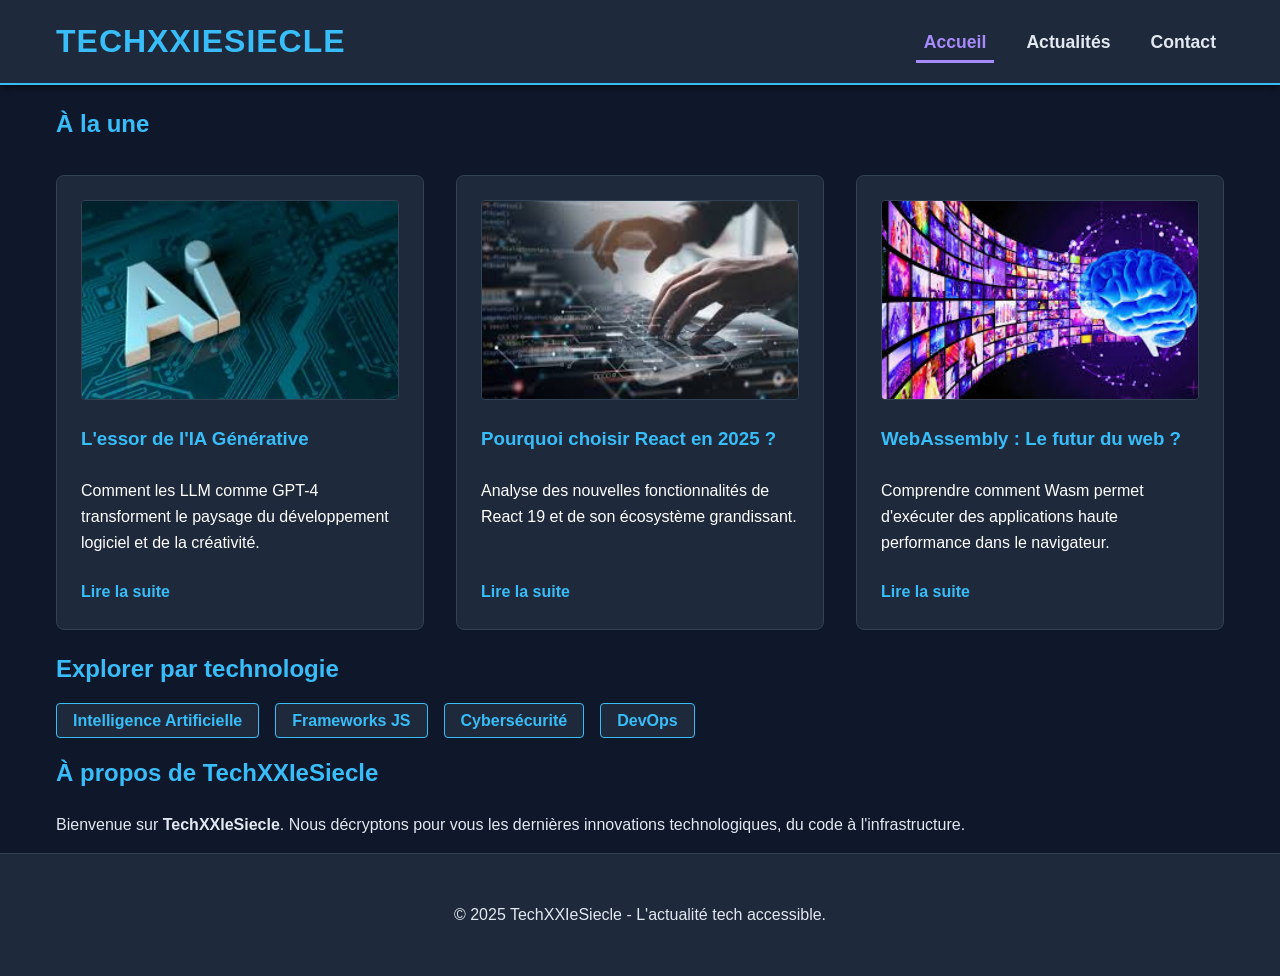
<file: index.html>
<!DOCTYPE html>
<html lang="fr">

<head>
  <meta charset="UTF-8">
  <meta name="viewport" content="width=device-width, initial-scale=1.0">
  <title>TechXXIeSiecle - Actualités Tech</title>
  <link rel="stylesheet" href="style.css">
</head>

<body>

  <!-- Lien d'évitement -->
  <a href="#maincontent" class="skip-link">Aller au contenu principal</a>

  <header role="banner">
    <div class="container">
      <h1><a href="index.html">TechXXIeSiecle</a></h1>
      <nav aria-label="Menu principal">
        <ul>
          <li><a href="index.html" aria-current="page">Accueil</a></li>
          <li><a href="category.html">Actualités</a></li>
          <li><a href="contact.html">Contact</a></li>
        </ul>
      </nav>
    </div>
  </header>

  <main id="maincontent" role="main" class="container">

    <!-- Section Derniers Articles -->
    <section id="latest-articles" aria-labelledby="latest-title">
      <h2 id="latest-title">À la une</h2>
      <div class="articles-grid">
        <article>
          <img src="images/IA.jpg"
            alt="Illustration abstraite d'un réseau de neurones artificiels avec des connexions lumineuses"
            class="article-thumb">
          <h3><a href="article.html">L'essor de l'IA Générative</a></h3>
          <p>Comment les LLM comme GPT-4 transforment le paysage du développement logiciel et de la créativité.</p>
          <a href="article.html" aria-label="Lire l'article : L'essor de l'IA Générative">Lire la suite</a>
        </article>
        <article>
          <img src="images/dev1.jpg" alt="Code source affiché sur un écran d'ordinateur dans un environnement sombre"
            class="article-thumb">
          <h3><a href="article.html">Pourquoi choisir React en 2025 ?</a></h3>
          <p>Analyse des nouvelles fonctionnalités de React 19 et de son écosystème grandissant.</p>
          <a href="article.html" aria-label="Lire l'article : Pourquoi choisir React en 2025 ?">Lire la suite</a>
        </article>
        <article>
          <img src="images/internet.jpg"
            alt="Représentation graphique du réseau internet mondial avec des nœuds interconnectés"
            class="article-thumb">
          <h3><a href="article.html">WebAssembly : Le futur du web ?</a></h3>
          <p>Comprendre comment Wasm permet d'exécuter des applications haute performance dans le navigateur.</p>
          <a href="article.html" aria-label="Lire l'article : WebAssembly : Le futur du web ?">Lire la suite</a>
        </article>
      </div>
    </section>

    <!-- Section Catégories -->
    <section id="categories" aria-labelledby="cat-title">
      <h2 id="cat-title">Explorer par technologie</h2>
      <ul class="categories-list">
        <li><a href="category.html">Intelligence Artificielle</a></li>
        <li><a href="category.html">Frameworks JS</a></li>
        <li><a href="category.html">Cybersécurité</a></li>
        <li><a href="category.html">DevOps</a></li>
      </ul>
    </section>

    <!-- Section Qui suis-je -->
    <section id="about" aria-labelledby="about-title">
      <h2 id="about-title">À propos de TechXXIeSiecle</h2>
      <div class="about-content">
        <p>Bienvenue sur <strong>TechXXIeSiecle</strong>. Nous décryptons pour vous les dernières innovations
          technologiques, du code à l'infrastructure.</p>
      </div>
    </section>

  </main>

  <footer role="contentinfo">
    <div class="container">
      <p>&copy; 2025 TechXXIeSiecle - L'actualité tech accessible.</p>
    </div>
  </footer>

</body>

</html>
</file>
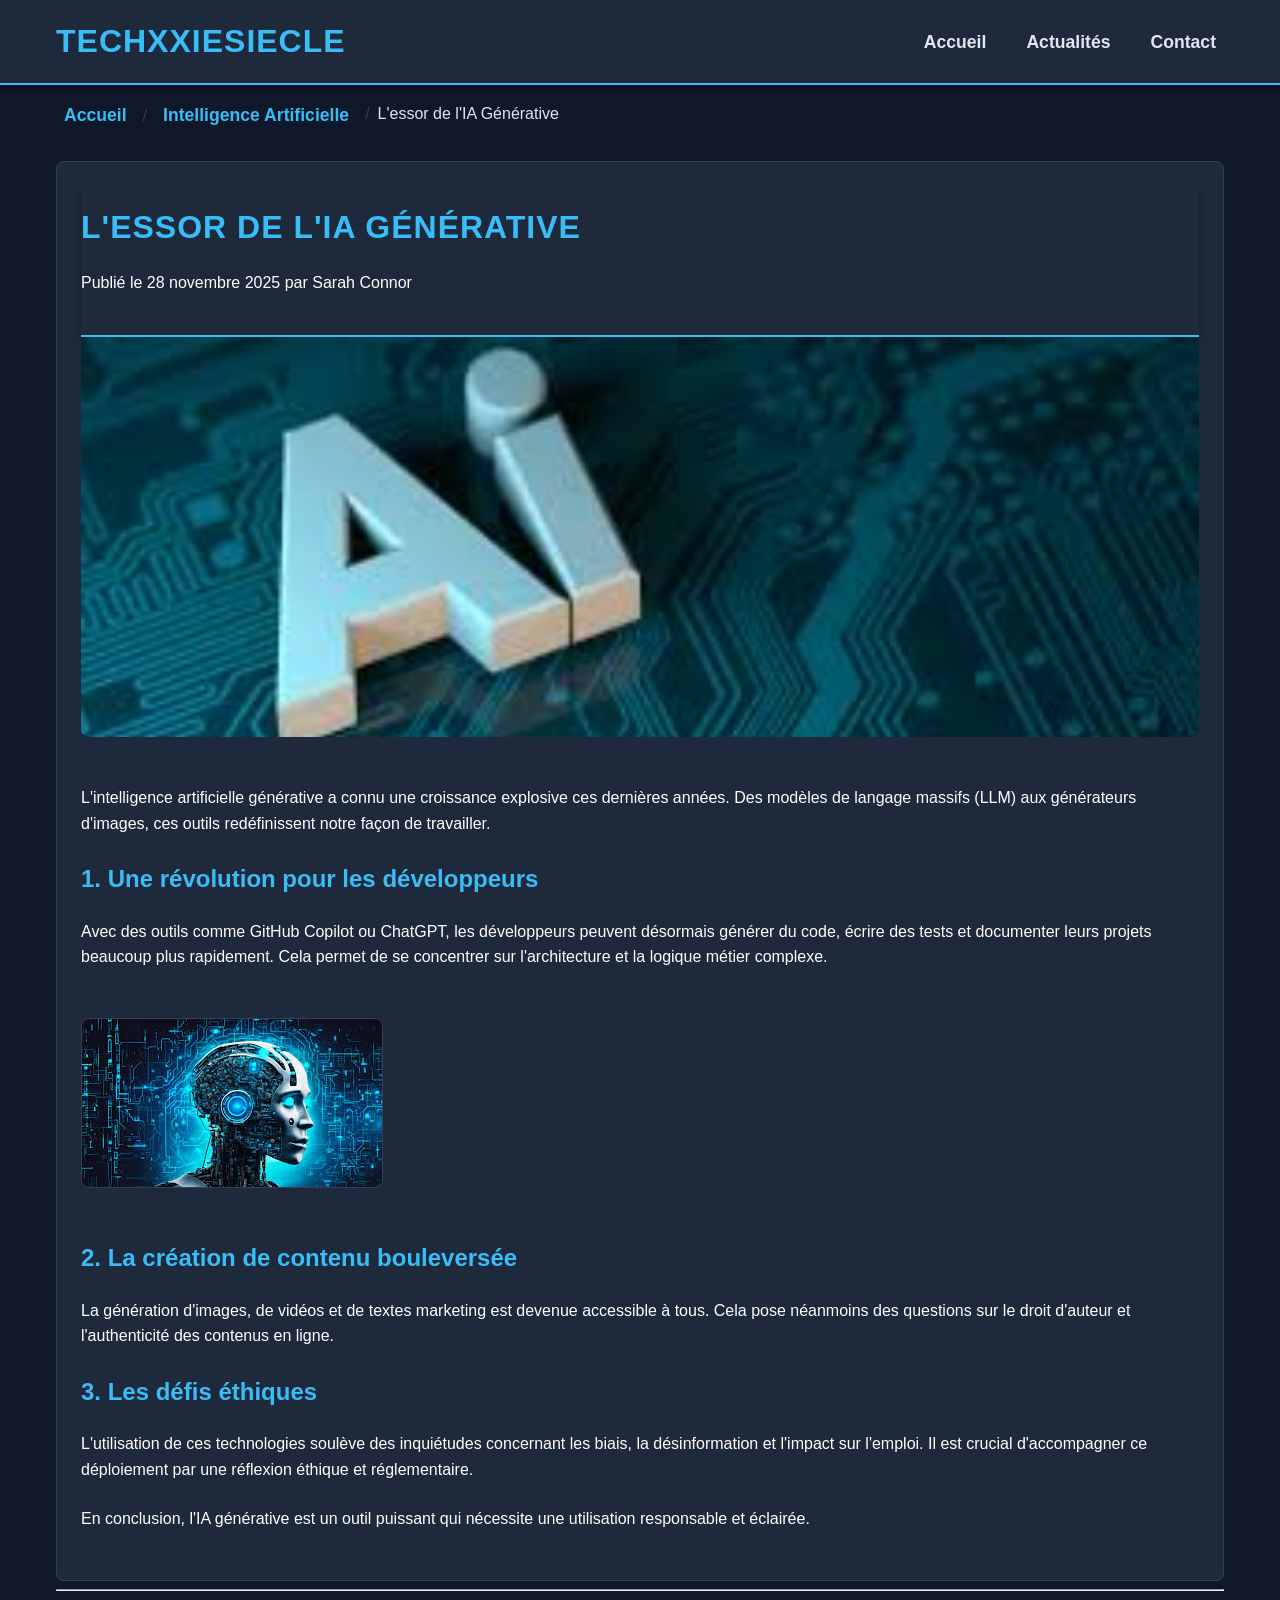
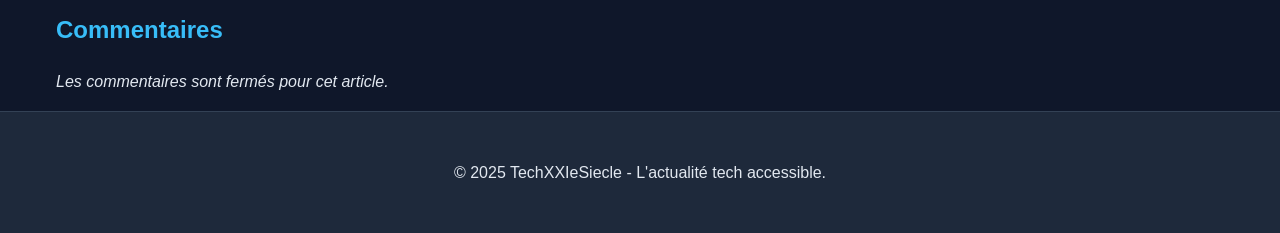
<file: article.html>
<!DOCTYPE html>
<html lang="fr">

<head>
  <meta charset="UTF-8">
  <meta name="viewport" content="width=device-width, initial-scale=1.0">
  <title>L'essor de l'IA Générative - TechXXIeSiecle</title>
  <link rel="stylesheet" href="style.css">
  <style>
    .article-main-image {
      width: 100%;
      max-height: 400px;
      object-fit: cover;
      border-radius: 8px;
      margin-bottom: 2rem;
    }

    .article-content img {
      max-width: 100%;
      height: auto;
      border-radius: 8px;
      margin: 1.5rem 0;
      border: 1px solid var(--color-border);
    }
  </style>
</head>

<body>

  <a href="#maincontent" class="skip-link">Aller au contenu principal</a>

  <header role="banner">
    <div class="container">
      <h1><a href="index.html">TechXXIeSiecle</a></h1>
      <nav aria-label="Menu principal">
        <ul>
          <li><a href="index.html">Accueil</a></li>
          <li><a href="category.html">Actualités</a></li>
          <li><a href="contact.html">Contact</a></li>
        </ul>
      </nav>
    </div>
  </header>

  <main id="maincontent" role="main" class="container">

    <nav aria-label="Fil d'ariane" class="breadcrumb">
      <ol>
        <li><a href="index.html">Accueil</a></li>
        <li><a href="category.html">Intelligence Artificielle</a></li>
        <li aria-current="page">L'essor de l'IA Générative</li>
      </ol>
    </nav>

    <article>
      <header>
        <h1>L'essor de l'IA Générative</h1>
        <p>Publié le <time datetime="2025-11-28">28 novembre 2025</time> par Sarah Connor</p>
      </header>

      <img src="images/IA.jpg"
        alt="Illustration abstraite d'un réseau de neurones artificiels avec des connexions lumineuses"
        class="article-main-image">

      <div class="article-content">
        <p>L'intelligence artificielle générative a connu une croissance explosive ces dernières années. Des modèles de
          langage massifs (LLM) aux générateurs d'images, ces outils redéfinissent notre façon de travailler.</p>

        <h2>1. Une révolution pour les développeurs</h2>
        <p>Avec des outils comme GitHub Copilot ou ChatGPT, les développeurs peuvent désormais générer du code, écrire
          des tests et documenter leurs projets beaucoup plus rapidement. Cela permet de se concentrer sur
          l'architecture et la logique métier complexe.</p>

        <img src="images/IA2.jpg"
          alt="Représentation artistique d'un cerveau numérique interconnecté, symbolisant l'apprentissage profond">

        <h2>2. La création de contenu bouleversée</h2>
        <p>La génération d'images, de vidéos et de textes marketing est devenue accessible à tous. Cela pose néanmoins
          des questions sur le droit d'auteur et l'authenticité des contenus en ligne.</p>

        <h2>3. Les défis éthiques</h2>
        <p>L'utilisation de ces technologies soulève des inquiétudes concernant les biais, la désinformation et l'impact
          sur l'emploi. Il est crucial d'accompagner ce déploiement par une réflexion éthique et réglementaire.</p>

        <p>En conclusion, l'IA générative est un outil puissant qui nécessite une utilisation responsable et éclairée.
        </p>
      </div>
    </article>

    <hr>

    <section id="comments" aria-labelledby="comments-title">
      <h2 id="comments-title">Commentaires</h2>
      <p><em>Les commentaires sont fermés pour cet article.</em></p>
    </section>

  </main>

  <footer role="contentinfo">
    <div class="container">
      <p>&copy; 2025 TechXXIeSiecle - L'actualité tech accessible.</p>
    </div>
  </footer>

</body>

</html>
</file>
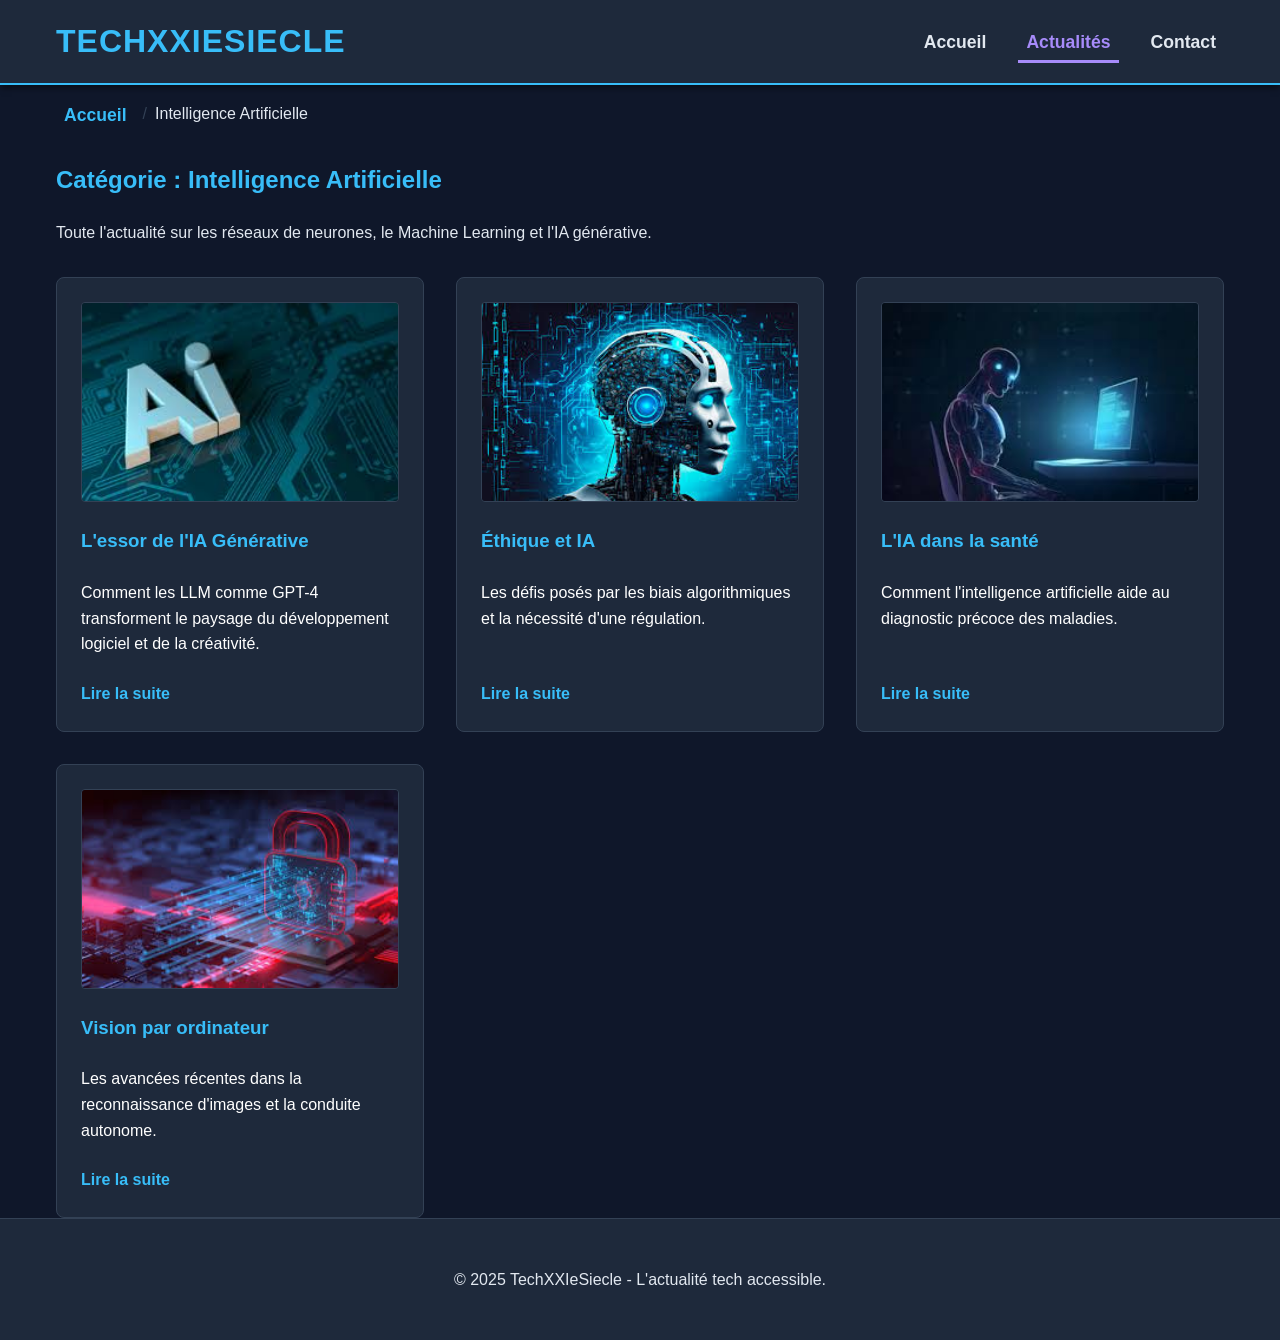
<file: category.html>
<!DOCTYPE html>
<html lang="fr">

<head>
    <meta charset="UTF-8">
    <meta name="viewport" content="width=device-width, initial-scale=1.0">
    <title>Intelligence Artificielle - TechXXIeSiecle</title>
    <link rel="stylesheet" href="style.css">
</head>

<body>

    <a href="#maincontent" class="skip-link">Aller au contenu principal</a>

    <header role="banner">
        <div class="container">
            <h1><a href="index.html">TechXXIeSiecle</a></h1>
            <nav aria-label="Menu principal">
                <ul>
                    <li><a href="index.html">Accueil</a></li>
                    <li><a href="category.html" aria-current="page">Actualités</a></li>
                    <li><a href="contact.html">Contact</a></li>
                </ul>
            </nav>
        </div>
    </header>

    <main id="maincontent" role="main" class="container">

        <nav aria-label="Fil d'ariane" class="breadcrumb">
            <ol>
                <li><a href="index.html">Accueil</a></li>
                <li aria-current="page">Intelligence Artificielle</li>
            </ol>
        </nav>

        <section aria-labelledby="cat-title">
            <h2 id="cat-title">Catégorie : Intelligence Artificielle</h2>
            <p>Toute l'actualité sur les réseaux de neurones, le Machine Learning et l'IA générative.</p>

            <div class="articles-grid">
                <article>
                    <img src="images/IA.jpg" alt="Illustration abstraite d'un réseau de neurones artificiels"
                        class="article-thumb">
                    <h3><a href="article.html">L'essor de l'IA Générative</a></h3>
                    <p>Comment les LLM comme GPT-4 transforment le paysage du développement logiciel et de la
                        créativité.</p>
                    <a href="article.html" aria-label="Lire l'article : L'essor de l'IA Générative">Lire la suite</a>
                </article>
                <article>
                    <img src="images/IA2.jpg" alt="Cerveau numérique stylisé représentant l'intelligence artificielle"
                        class="article-thumb">
                    <h3><a href="article.html">Éthique et IA</a></h3>
                    <p>Les défis posés par les biais algorithmiques et la nécessité d'une régulation.</p>
                    <a href="article.html" aria-label="Lire l'article : Éthique et IA">Lire la suite</a>
                </article>
                <article>
                    <img src="images/IA3.jpg" alt="Interface médicale futuriste montrant des analyses assistées par IA"
                        class="article-thumb">
                    <h3><a href="article.html">L'IA dans la santé</a></h3>
                    <p>Comment l'intelligence artificielle aide au diagnostic précoce des maladies.</p>
                    <a href="article.html" aria-label="Lire l'article : L'IA dans la santé">Lire la suite</a>
                </article>
                <article>
                    <img src="images/cyber.jpg"
                        alt="Œil numérique scannant des données, symbolisant la vision par ordinateur"
                        class="article-thumb">
                    <h3><a href="article.html">Vision par ordinateur</a></h3>
                    <p>Les avancées récentes dans la reconnaissance d'images et la conduite autonome.</p>
                    <a href="article.html" aria-label="Lire l'article : Vision par ordinateur">Lire la suite</a>
                </article>
            </div>
        </section>

    </main>

    <footer role="contentinfo">
        <div class="container">
            <p>&copy; 2025 TechXXIeSiecle - L'actualité tech accessible.</p>
        </div>
    </footer>

</body>

</html>
</file>
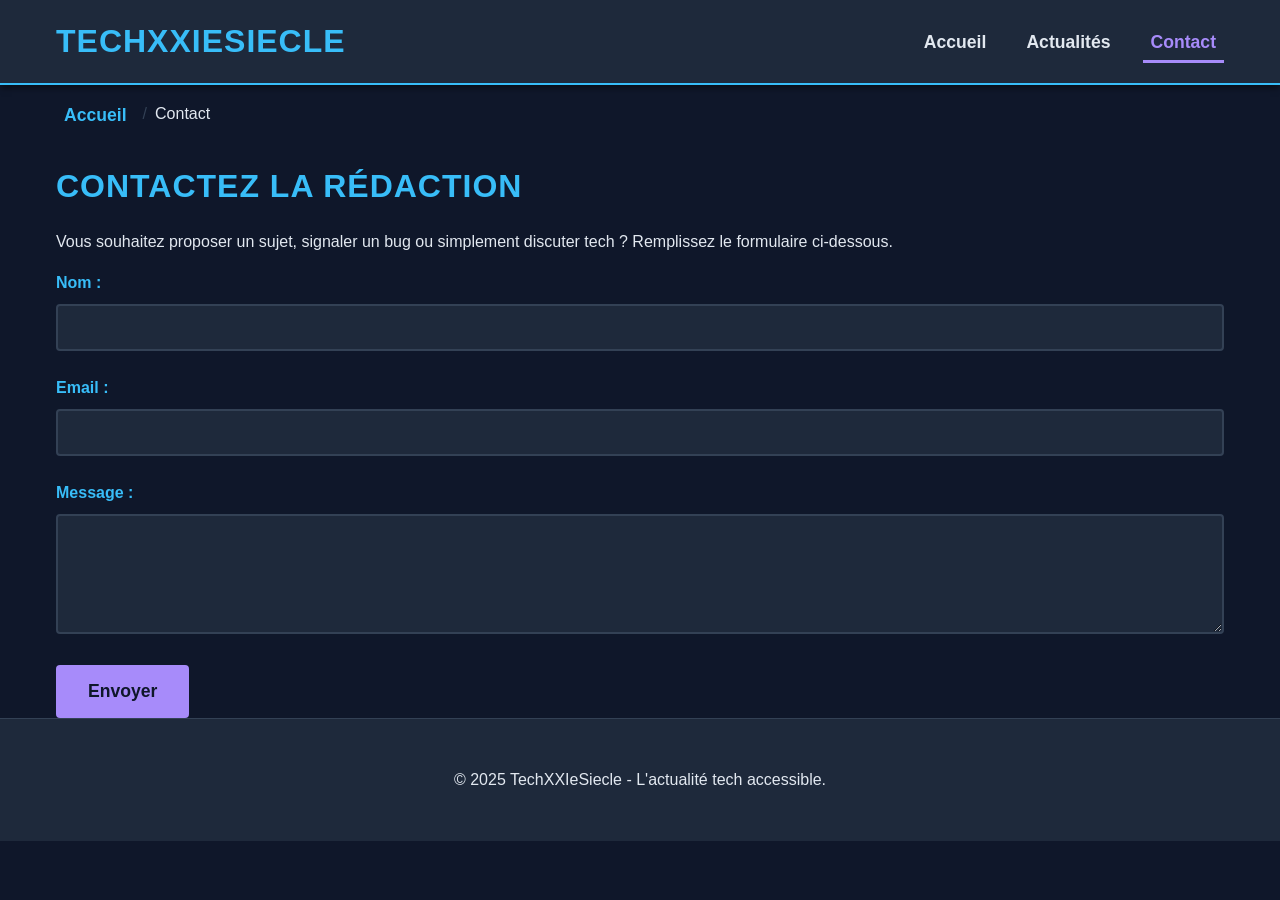
<file: contact.html>
<!DOCTYPE html>
<html lang="fr">

<head>
  <meta charset="UTF-8">
  <meta name="viewport" content="width=device-width, initial-scale=1.0">
  <title>Contact - TechXXIeSiecle</title>
  <link rel="stylesheet" href="style.css">
</head>

<body>

  <a href="#maincontent" class="skip-link">Aller au contenu principal</a>

  <header role="banner">
    <div class="container">
      <h1><a href="index.html">TechXXIeSiecle</a></h1>
      <nav aria-label="Menu principal">
        <ul>
          <li><a href="index.html">Accueil</a></li>
          <li><a href="category.html">Actualités</a></li>
          <li><a href="contact.html" aria-current="page">Contact</a></li>
        </ul>
      </nav>
    </div>
  </header>

  <main id="maincontent" role="main" class="container">

    <nav aria-label="Fil d'ariane" class="breadcrumb">
      <ol>
        <li><a href="index.html">Accueil</a></li>
        <li aria-current="page">Contact</li>
      </ol>
    </nav>

    <section aria-labelledby="contact-title">
      <h1 id="contact-title">Contactez la rédaction</h1>
      <p>Vous souhaitez proposer un sujet, signaler un bug ou simplement discuter tech ? Remplissez le formulaire
        ci-dessous.</p>

      <div id="error-container" class="error-message" role="alert" tabindex="-1">
        <!-- Error message will be injected here -->
      </div>

      <form id="contact-form" action="#" method="post" novalidate>
        <div class="form-group">
          <label for="name">Nom :</label>
          <input type="text" id="name" name="name" required aria-required="true">
        </div>

        <div class="form-group">
          <label for="email">Email :</label>
          <input type="email" id="email" name="email" required aria-required="true">
        </div>

        <div class="form-group">
          <label for="message">Message :</label>
          <textarea id="message" name="message" rows="5" required aria-required="true"></textarea>
        </div>

        <button type="submit">Envoyer</button>
      </form>
    </section>

  </main>

  <footer role="contentinfo">
    <div class="container">
      <p>&copy; 2025 TechXXIeSiecle - L'actualité tech accessible.</p>
    </div>
  </footer>

  <script src="script.js"></script>
</body>

</html>
</file>
<file: style.css>
/* 
   TechXXIeSiecle - Accessible Tech Blog Styles 
   Theme: Dark Mode (Dark Slate/Cyan/Purple)
*/

:root {
    /* Colors - Dark Mode */
    --color-bg: #0F172A;
    /* Dark Slate Blue */
    --color-text: #E2E8F0;
    /* Light Grey */
    --color-primary: #38BDF8;
    /* Sky Blue - Headers, Links (High Contrast) */
    --color-primary-dark: #0EA5E9;
    --color-accent: #A78BFA;
    /* Soft Purple - Buttons, Highlights */
    --color-accent-dark: #8B5CF6;
    --color-white: #FFFFFF;
    --color-error: #EF4444;
    /* Red */
    --color-border: #334155;
    /* Dark Grey Blue */
    --color-card-bg: #1E293B;
    /* Slightly lighter dark for cards */

    /* Typography */
    --font-main: 'Segoe UI', 'Roboto', 'Helvetica', sans-serif;
    --line-height: 1.6;
    --spacing-unit: 1rem;
}

/* Reset & Base */
* {
    box-sizing: border-box;
}

body {
    margin: 0;
    padding: 0;
    font-family: var(--font-main);
    background-color: var(--color-bg);
    color: var(--color-text);
    line-height: var(--line-height);
    font-size: 16px;
    /* Base size */
}

/* Accessibility: Focus Styles */
:focus {
    outline: 3px solid var(--color-primary);
    outline-offset: 2px;
}

/* Accessibility: Skip Link */
.skip-link {
    position: absolute;
    top: -9999px;
    left: 50%;
    transform: translateX(-50%);
    background: var(--color-primary);
    color: var(--color-bg);
    padding: 1rem;
    z-index: 1000;
    text-decoration: none;
    font-weight: bold;
    border-radius: 0 0 8px 8px;
}

.skip-link:focus {
    top: 0;
}

/* Layout */
.container {
    max-width: 1200px;
    margin: 0 auto;
    padding: 0 var(--spacing-unit);
}

/* Header */
header {
    background-color: var(--color-card-bg);
    border-bottom: 2px solid var(--color-primary);
    padding: 1rem 0;
    box-shadow: 0 4px 6px -1px rgba(0, 0, 0, 0.5);
}

header .container {
    display: flex;
    justify-content: space-between;
    align-items: center;
    flex-wrap: wrap;
}

h1 {
    margin: 0;
    color: var(--color-primary);
    font-size: 2rem;
    text-transform: uppercase;
    letter-spacing: 1px;
}

h1 a {
    text-decoration: none;
    color: inherit;
}

nav ul {
    list-style: none;
    padding: 0;
    margin: 0;
    display: flex;
    gap: 1.5rem;
}

nav a {
    text-decoration: none;
    color: var(--color-text);
    font-weight: bold;
    font-size: 1.1rem;
    padding: 0.5rem;
    transition: color 0.2s;
}

nav a:hover,
nav a:focus {
    color: var(--color-primary);
    text-decoration: underline;
}

nav a[aria-current="page"] {
    border-bottom: 3px solid var(--color-accent);
    color: var(--color-accent);
}

/* Main Content */
main {
    padding: 2rem 0;
    min-height: 60vh;
}

h2,
h3 {
    color: var(--color-primary);
}

article a:hover {
    text-decoration: underline;
    color: var(--color-accent);
}

/* Articles Grid */
.articles-grid {
    display: grid;
    grid-template-columns: repeat(auto-fit, minmax(300px, 1fr));
    gap: 2rem;
    margin-top: 2rem;
}

article {
    background-color: var(--color-card-bg);
    border: 1px solid var(--color-border);
    border-radius: 8px;
    padding: 1.5rem;
    transition: transform 0.2s, box-shadow 0.2s;
    display: flex;
    flex-direction: column;
}

article:hover {
    transform: translateY(-5px);
    box-shadow: 0 10px 15px -3px rgba(0, 0, 0, 0.5);
    border-color: var(--color-primary);
}

.article-thumb {
    width: 100%;
    height: 200px;
    object-fit: cover;
    border-radius: 4px;
    margin-bottom: 1rem;
    border: 1px solid var(--color-border);
}

article h3 {
    margin-top: 0.5rem;
    margin-bottom: 0.5rem;
}

article h3 a {
    color: var(--color-primary);
    text-decoration: none;
}

article h3 a:hover {
    color: var(--color-accent);
    text-decoration: underline;
}

article p {
    flex-grow: 1;
    margin-bottom: 1.5rem;
    color: var(--color-white);
}

article>a {
    color: var(--color-primary);
    font-weight: bold;
    text-decoration: none;
    display: inline-block;
}

article>a:hover {
    color: var(--color-accent);
    text-decoration: underline;
}

/* Categories Section */
.categories-list {
    list-style: none;
    padding: 0;
    display: flex;
    gap: 1rem;
    flex-wrap: wrap;
}

.categories-list a {
    background: var(--color-card-bg);
    color: var(--color-primary);
    padding: 0.5rem 1rem;
    border: 1px solid var(--color-primary);
    border-radius: 4px;
    text-decoration: none;
    font-weight: bold;
    transition: all 0.2s;
}

.categories-list a:hover,
.categories-list a:focus {
    background: var(--color-primary);
    color: var(--color-bg);
    text-decoration: none;
}

/* Footer */
footer {
    background-color: var(--color-card-bg);
    color: var(--color-text);
    padding: 2rem 0;
    text-align: center;
    margin-top: auto;
    border-top: 1px solid var(--color-border);
}

/* Forms */
.form-group {
    margin-bottom: 1.5rem;
}

label {
    display: block;
    margin-bottom: 0.5rem;
    font-weight: bold;
    color: var(--color-primary);
}

input,
textarea {
    width: 100%;
    padding: 0.8rem;
    background-color: var(--color-card-bg);
    border: 2px solid var(--color-border);
    border-radius: 4px;
    font-size: 1rem;
    font-family: inherit;
    color: var(--color-text);
}

input:focus,
textarea:focus {
    border-color: var(--color-primary);
}

button {
    background-color: var(--color-accent);
    color: var(--color-bg);
    border: none;
    padding: 1rem 2rem;
    font-size: 1.1rem;
    font-weight: bold;
    cursor: pointer;
    border-radius: 4px;
    transition: background 0.2s;
}

button:hover,
button:focus {
    background-color: var(--color-accent-dark);
    color: var(--color-white);
}

/* Breadcrumb */
.breadcrumb {
    margin-bottom: 2rem;
}

.breadcrumb ol {
    list-style: none;
    padding: 0;
    display: flex;
}

.breadcrumb li+li::before {
    content: "/";
    margin: 0 0.5rem;
    color: var(--color-border);
}

.breadcrumb a {
    color: var(--color-primary);
}

/* Error Message */
.error-message {
    background-color: rgba(239, 68, 68, 0.2);
    /* Red with opacity */
    color: #FCA5A5;
    /* Light Red */
    padding: 1rem;
    border: 1px solid var(--color-error);
    border-radius: 4px;
    margin-top: 1rem;
    display: none;
    /* Hidden by default */
}

/* Responsive */
@media (max-width: 768px) {
    header .container {
        flex-direction: column;
        text-align: center;
    }

    nav ul {
        margin-top: 1rem;
        flex-wrap: wrap;
        justify-content: center;
    }
}
</file>
